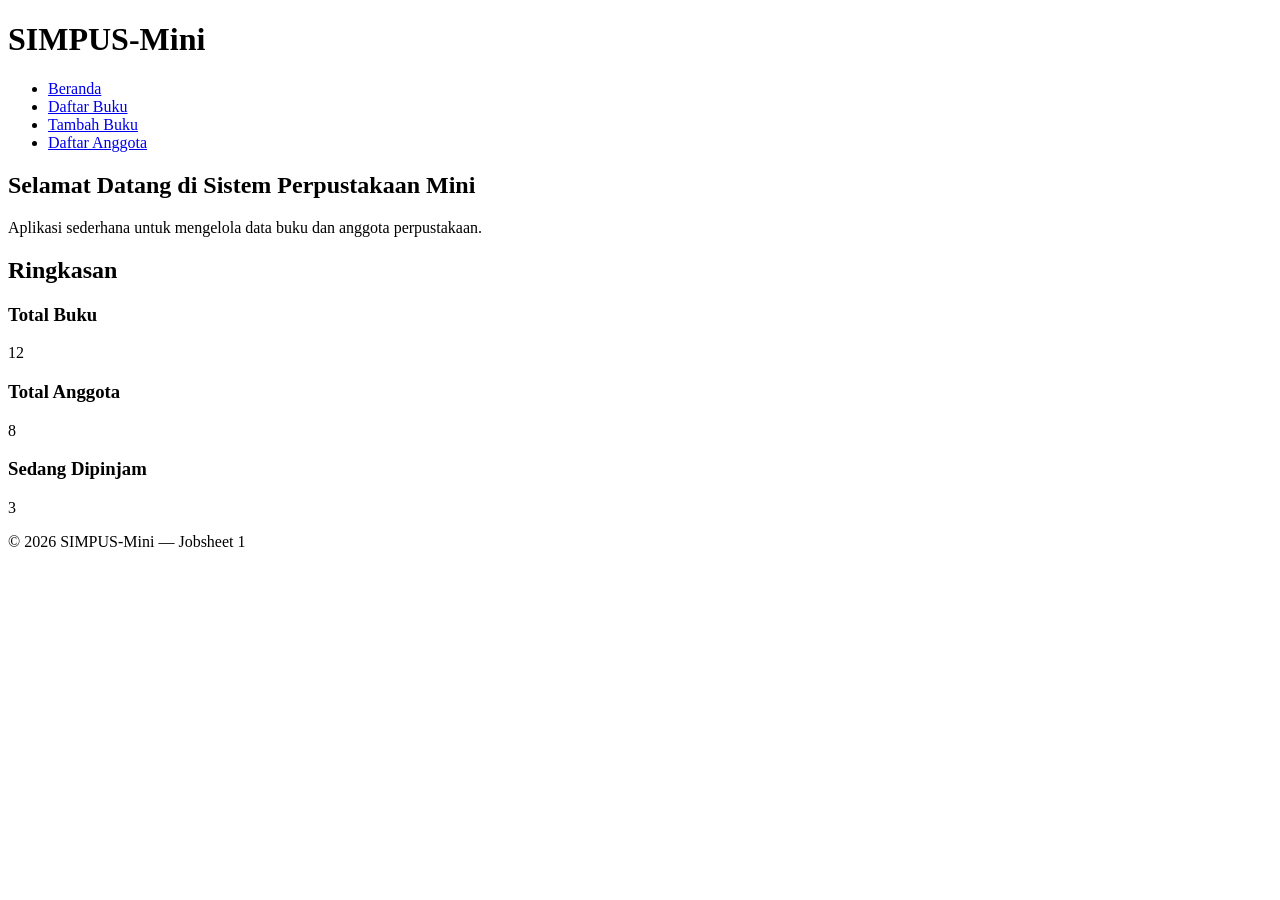
<file: kode-praktikum/jobsheet-01/index.html>
<!DOCTYPE html>
<html lang="id">
<head>
    <meta charset="UTF-8">
    <title>SIMPUS-Mini | Beranda</title>
</head>
<body>
    <header>
        <h1>SIMPUS-Mini</h1>
        <nav>
            <ul>
                <li><a href="index.html">Beranda</a></li>
                <li><a href="buku/list.html">Daftar Buku</a></li>
                <li><a href="buku/tambah.html">Tambah Buku</a></li>
                <li><a href="anggota/list.html">Daftar Anggota</a></li>
            </ul>
        </nav>
    </header>

    <main>
        <section>
            <h2>Selamat Datang di Sistem Perpustakaan Mini</h2>
            <p>Aplikasi sederhana untuk mengelola data buku dan anggota perpustakaan.</p>
        </section>

        <section>
            <h2>Ringkasan</h2>
            <article>
                <h3>Total Buku</h3>
                <p>12</p>
            </article>
            <article>
                <h3>Total Anggota</h3>
                <p>8</p>
            </article>
            <article>
                <h3>Sedang Dipinjam</h3>
                <p>3</p>
            </article>
        </section>
    </main>

    <footer>
        <p>&copy; 2026 SIMPUS-Mini &mdash; Jobsheet 1</p>
    </footer>
</body>
</html>
</file>
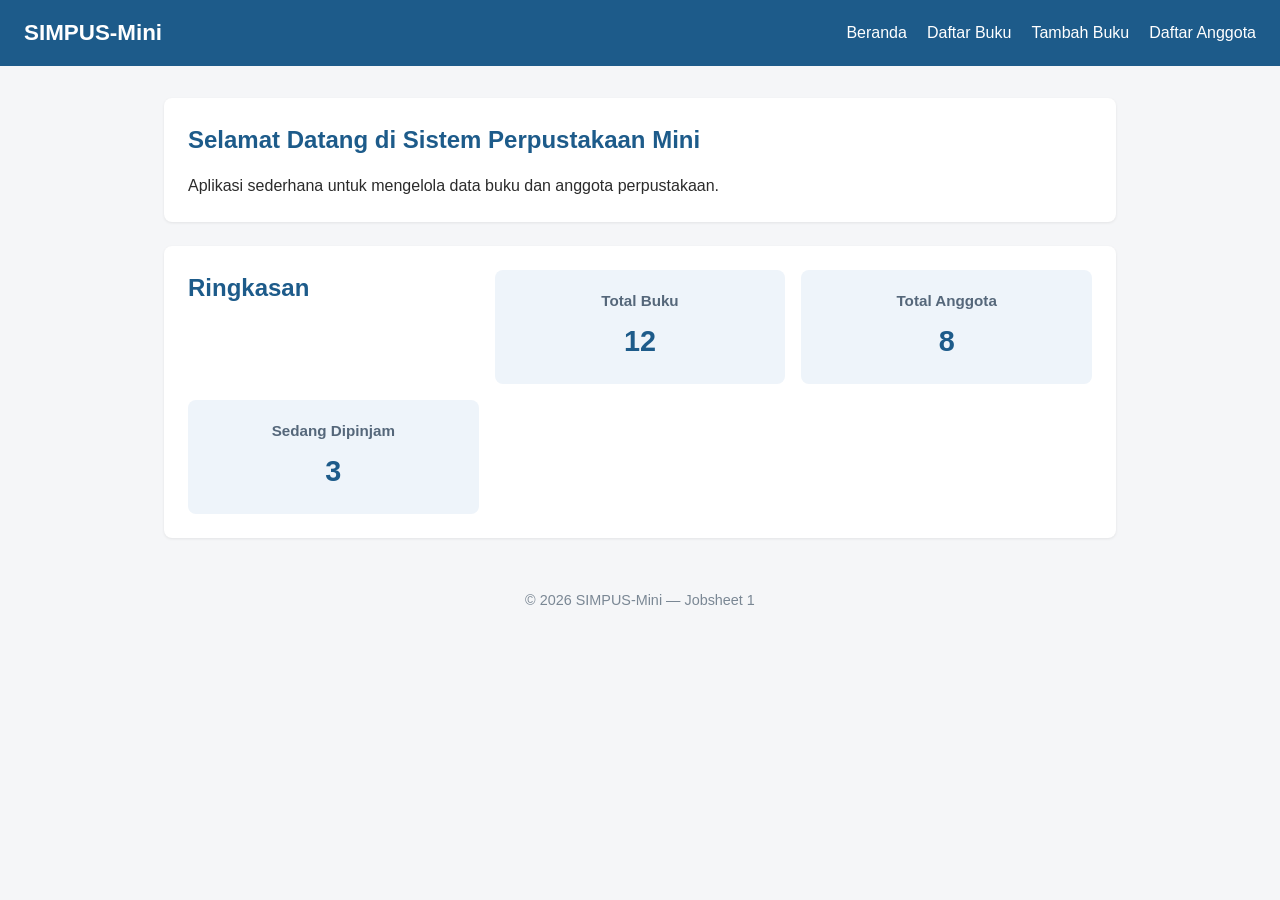
<file: kode-praktikum/jobsheet-02/index.html>
<!DOCTYPE html>
<html lang="id">
<head>
    <meta charset="UTF-8">
    <title>SIMPUS-Mini | Beranda</title>
    <link rel="stylesheet" href="assets/css/style.css">
</head>
<body>
    <header>
        <h1>SIMPUS-Mini</h1>
        <nav>
            <ul>
                <li><a href="index.html">Beranda</a></li>
                <li><a href="buku/list.html">Daftar Buku</a></li>
                <li><a href="buku/tambah.html">Tambah Buku</a></li>
                <li><a href="anggota/list.html">Daftar Anggota</a></li>
            </ul>
        </nav>
    </header>

    <main>
        <section>
            <h2>Selamat Datang di Sistem Perpustakaan Mini</h2>
            <p>Aplikasi sederhana untuk mengelola data buku dan anggota perpustakaan.</p>
        </section>

        <section>
            <h2>Ringkasan</h2>
            <article>
                <h3>Total Buku</h3>
                <p>12</p>
            </article>
            <article>
                <h3>Total Anggota</h3>
                <p>8</p>
            </article>
            <article>
                <h3>Sedang Dipinjam</h3>
                <p>3</p>
            </article>
        </section>
    </main>

    <footer>
        <p>&copy; 2026 SIMPUS-Mini &mdash; Jobsheet 1</p>
    </footer>
</body>
</html>
</file>
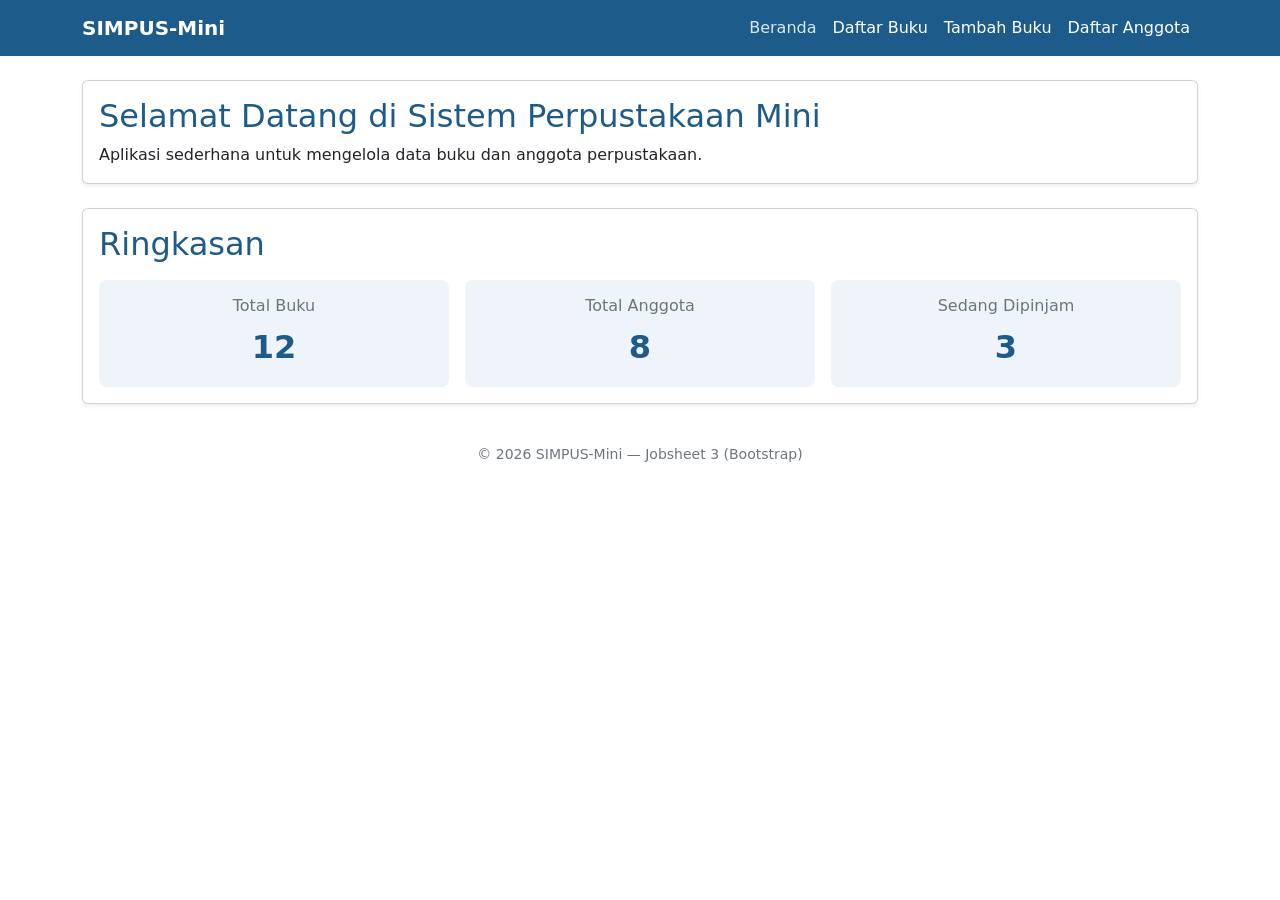
<file: kode-praktikum/jobsheet-03-bootstrap/index.html>
<!DOCTYPE html>
<html lang="id">
<head>
    <meta charset="UTF-8">
    <meta name="viewport" content="width=device-width, initial-scale=1">
    <title>SIMPUS-Mini | Beranda</title>
    <link href="https://cdn.jsdelivr.net/npm/bootstrap@5.3.3/dist/css/bootstrap.min.css" rel="stylesheet">
    <link rel="stylesheet" href="assets/css/style.css">
</head>
<body>
    <header class="navbar navbar-expand-lg navbar-dark" style="background-color:#1d5b8a;">
        <div class="container">
            <a class="navbar-brand fw-semibold" href="index.html">SIMPUS-Mini</a>
            <button class="navbar-toggler" type="button" data-bs-toggle="collapse" data-bs-target="#navMenu" aria-controls="navMenu" aria-expanded="false" aria-label="Toggle navigation">
                <span class="navbar-toggler-icon"></span>
            </button>
            <nav class="collapse navbar-collapse" id="navMenu">
                <ul class="navbar-nav ms-auto">
                    <li class="nav-item"><a class="nav-link active" href="index.html">Beranda</a></li>
                    <li class="nav-item"><a class="nav-link" href="buku/list.html">Daftar Buku</a></li>
                    <li class="nav-item"><a class="nav-link" href="buku/tambah.html">Tambah Buku</a></li>
                    <li class="nav-item"><a class="nav-link" href="anggota/list.html">Daftar Anggota</a></li>
                </ul>
            </nav>
        </div>
    </header>

    <main class="container my-4">
        <section class="card shadow-sm mb-4">
            <div class="card-body">
                <h2 class="card-title" style="color:#1d5b8a;">Selamat Datang di Sistem Perpustakaan Mini</h2>
                <p class="card-text mb-0">Aplikasi sederhana untuk mengelola data buku dan anggota perpustakaan.</p>
            </div>
        </section>

        <section class="card shadow-sm mb-4">
            <div class="card-body">
                <h2 class="card-title mb-3" style="color:#1d5b8a;">Ringkasan</h2>
                <div class="row g-3 text-center">
                    <div class="col-12 col-md-4">
                        <div class="p-3 rounded-3" style="background-color:#eef4fa;">
                            <h3 class="h6 text-secondary">Total Buku</h3>
                            <p class="fs-2 fw-bold mb-0" style="color:#1d5b8a;">12</p>
                        </div>
                    </div>
                    <div class="col-12 col-md-4">
                        <div class="p-3 rounded-3" style="background-color:#eef4fa;">
                            <h3 class="h6 text-secondary">Total Anggota</h3>
                            <p class="fs-2 fw-bold mb-0" style="color:#1d5b8a;">8</p>
                        </div>
                    </div>
                    <div class="col-12 col-md-4">
                        <div class="p-3 rounded-3" style="background-color:#eef4fa;">
                            <h3 class="h6 text-secondary">Sedang Dipinjam</h3>
                            <p class="fs-2 fw-bold mb-0" style="color:#1d5b8a;">3</p>
                        </div>
                    </div>
                </div>
            </div>
        </section>
    </main>

    <footer class="text-center text-secondary py-3 small">
        <p class="mb-0">&copy; 2026 SIMPUS-Mini &mdash; Jobsheet 3 (Bootstrap)</p>
    </footer>

    <script src="https://cdn.jsdelivr.net/npm/bootstrap@5.3.3/dist/js/bootstrap.bundle.min.js"></script>
</body>
</html>
</file>
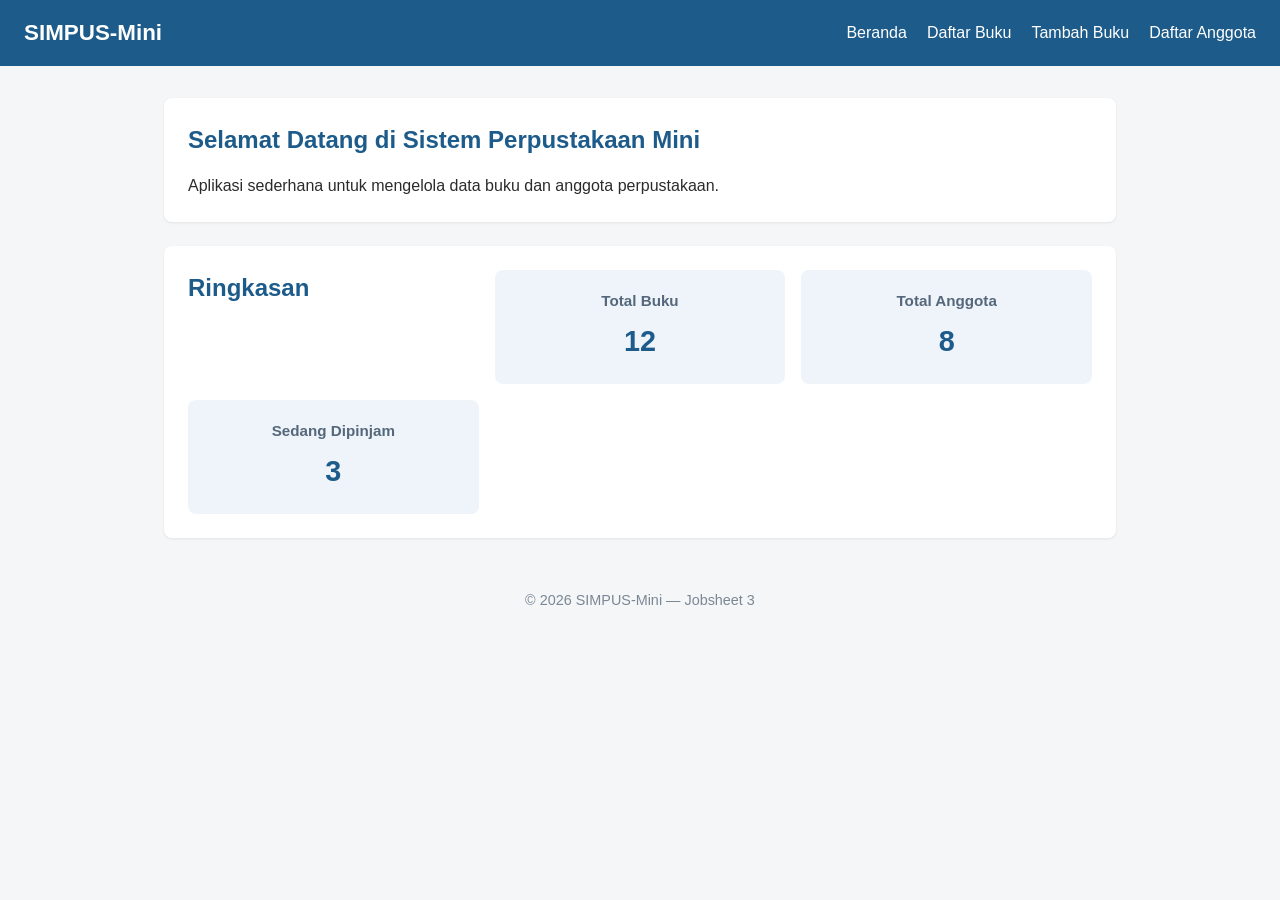
<file: kode-praktikum/jobsheet-03/index.html>
<!DOCTYPE html>
<html lang="id">
<head>
    <meta charset="UTF-8">
    <meta name="viewport" content="width=device-width, initial-scale=1">
    <title>SIMPUS-Mini | Beranda</title>
    <link rel="stylesheet" href="assets/css/style.css">
</head>
<body>
    <header>
        <h1>SIMPUS-Mini</h1>
        <input type="checkbox" id="nav-toggle" class="nav-toggle">
        <label for="nav-toggle" class="nav-toggle-label">&#9776;</label>
        <nav>
            <ul>
                <li><a href="index.html">Beranda</a></li>
                <li><a href="buku/list.html">Daftar Buku</a></li>
                <li><a href="buku/tambah.html">Tambah Buku</a></li>
                <li><a href="anggota/list.html">Daftar Anggota</a></li>
            </ul>
        </nav>
    </header>

    <main>
        <section>
            <h2>Selamat Datang di Sistem Perpustakaan Mini</h2>
            <p>Aplikasi sederhana untuk mengelola data buku dan anggota perpustakaan.</p>
        </section>

        <section>
            <h2>Ringkasan</h2>
            <article>
                <h3>Total Buku</h3>
                <p>12</p>
            </article>
            <article>
                <h3>Total Anggota</h3>
                <p>8</p>
            </article>
            <article>
                <h3>Sedang Dipinjam</h3>
                <p>3</p>
            </article>
        </section>
    </main>

    <footer>
        <p>&copy; 2026 SIMPUS-Mini &mdash; Jobsheet 3</p>
    </footer>
</body>
</html>
</file>
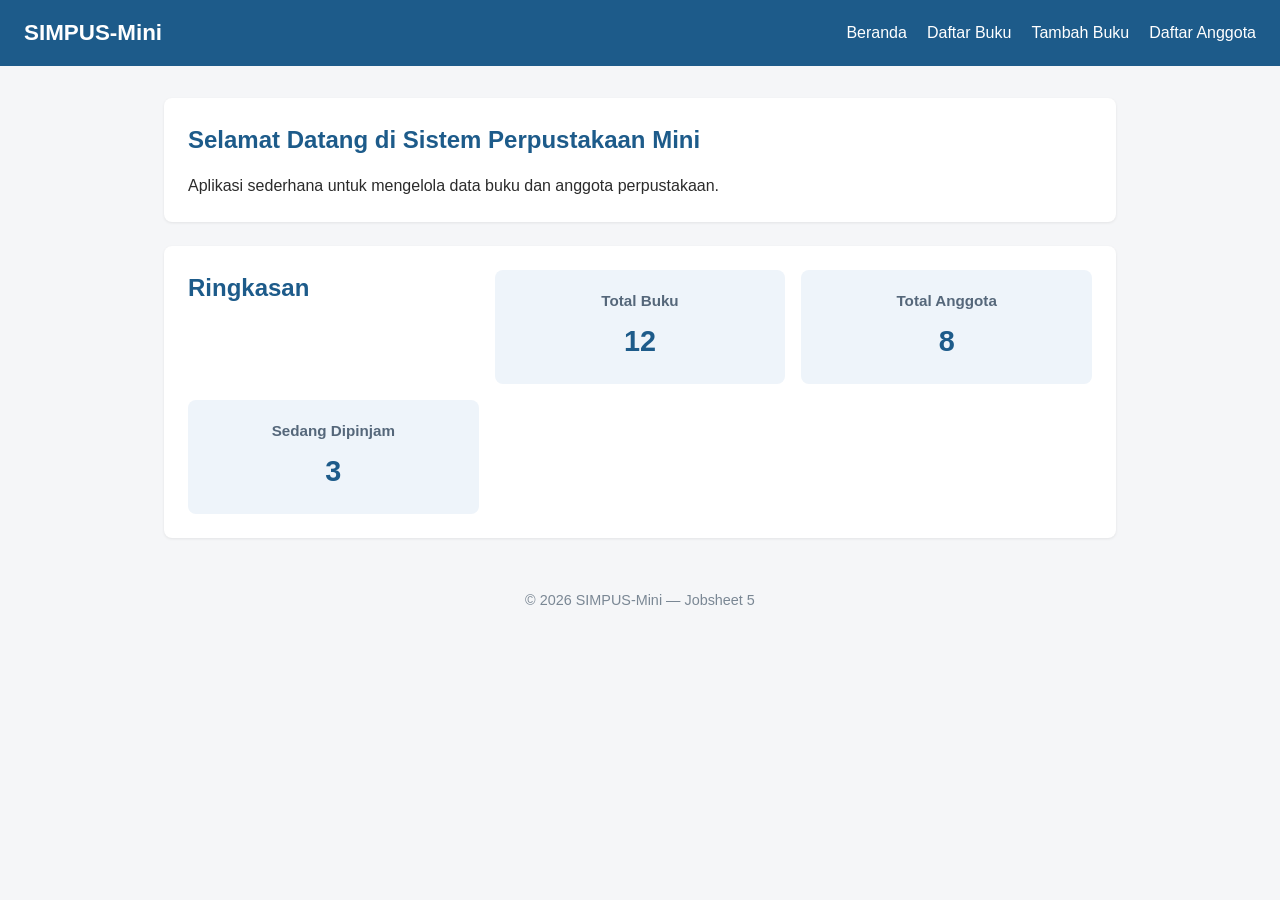
<file: kode-praktikum/jobsheet-05/index.html>
<!DOCTYPE html>
<html lang="id">
<head>
    <meta charset="UTF-8">
    <meta name="viewport" content="width=device-width, initial-scale=1">
    <title>SIMPUS-Mini | Beranda</title>
    <link rel="stylesheet" href="assets/css/style.css">
</head>
<body>
    <header>
        <h1>SIMPUS-Mini</h1>
        <button type="button" id="nav-toggle-btn" class="nav-toggle-label" aria-label="Menu">&#9776;</button>
        <nav>
            <ul>
                <li><a href="index.html">Beranda</a></li>
                <li><a href="buku/list.html">Daftar Buku</a></li>
                <li><a href="buku/tambah.html">Tambah Buku</a></li>
                <li><a href="anggota/list.html">Daftar Anggota</a></li>
            </ul>
        </nav>
    </header>

    <main>
        <section>
            <h2>Selamat Datang di Sistem Perpustakaan Mini</h2>
            <p>Aplikasi sederhana untuk mengelola data buku dan anggota perpustakaan.</p>
        </section>

        <section>
            <h2>Ringkasan</h2>
            <article>
                <h3>Total Buku</h3>
                <p>12</p>
            </article>
            <article>
                <h3>Total Anggota</h3>
                <p>8</p>
            </article>
            <article>
                <h3>Sedang Dipinjam</h3>
                <p>3</p>
            </article>
        </section>
    </main>

    <footer>
        <p>&copy; 2026 SIMPUS-Mini &mdash; Jobsheet 5</p>
    </footer>
    <script src="assets/js/app.js"></script>
</body>
</html>
</file>
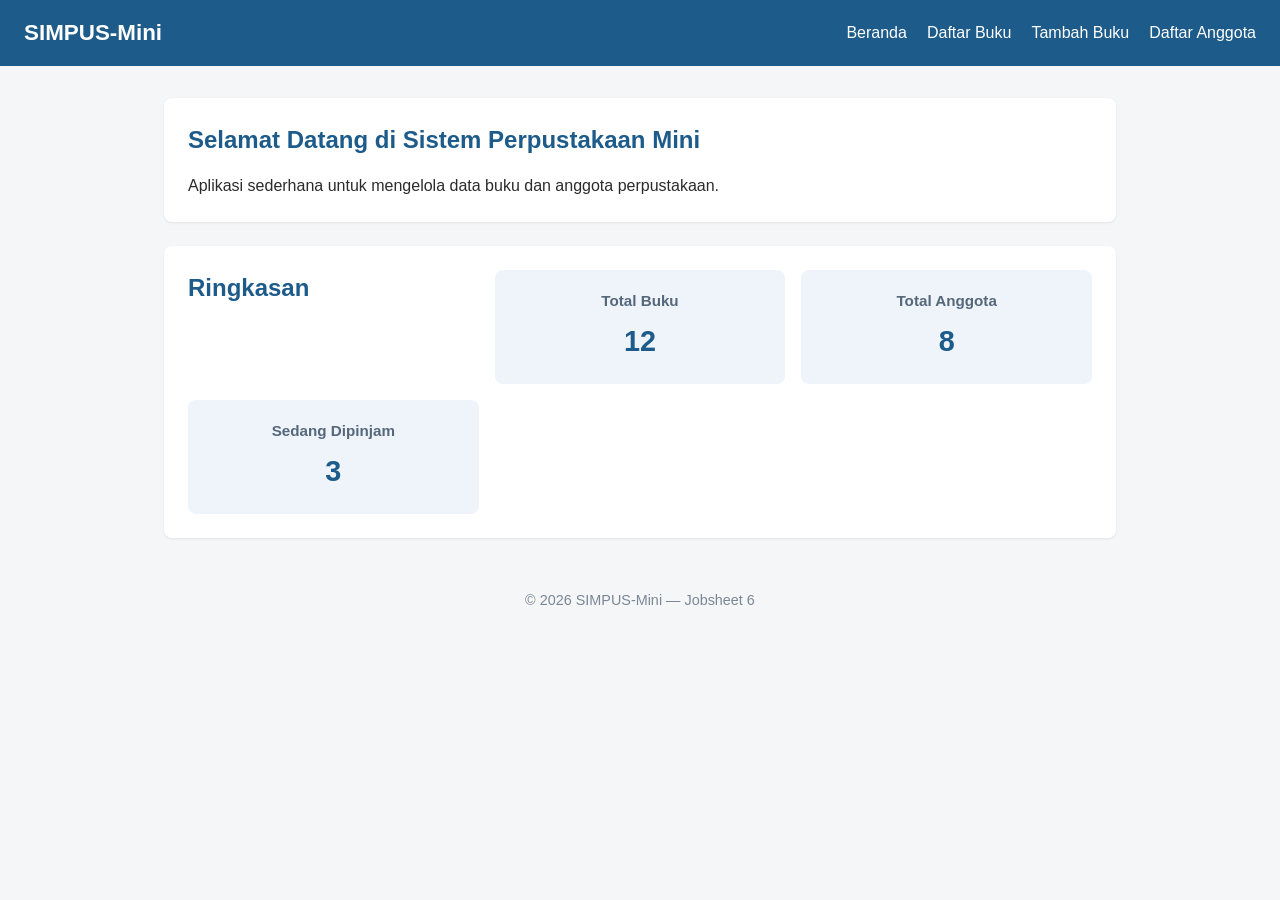
<file: kode-praktikum/jobsheet-06/index.html>
<!DOCTYPE html>
<html lang="id">
<head>
    <meta charset="UTF-8">
    <meta name="viewport" content="width=device-width, initial-scale=1">
    <title>SIMPUS-Mini | Beranda</title>
    <link rel="stylesheet" href="assets/css/style.css">
</head>
<body>
    <header>
        <h1>SIMPUS-Mini</h1>
        <button type="button" id="nav-toggle-btn" class="nav-toggle-label" aria-label="Menu">&#9776;</button>
        <nav>
            <ul>
                <li><a href="index.html">Beranda</a></li>
                <li><a href="buku/list.html">Daftar Buku</a></li>
                <li><a href="buku/tambah.html">Tambah Buku</a></li>
                <li><a href="anggota/list.html">Daftar Anggota</a></li>
            </ul>
        </nav>
    </header>

    <main>
        <section>
            <h2>Selamat Datang di Sistem Perpustakaan Mini</h2>
            <p>Aplikasi sederhana untuk mengelola data buku dan anggota perpustakaan.</p>
        </section>

        <section>
            <h2>Ringkasan</h2>
            <article>
                <h3>Total Buku</h3>
                <p>12</p>
            </article>
            <article>
                <h3>Total Anggota</h3>
                <p>8</p>
            </article>
            <article>
                <h3>Sedang Dipinjam</h3>
                <p>3</p>
            </article>
        </section>
    </main>

    <footer>
        <p>&copy; 2026 SIMPUS-Mini &mdash; Jobsheet 6</p>
    </footer>
    <script src="assets/js/app.js"></script>
</body>
</html>
</file>
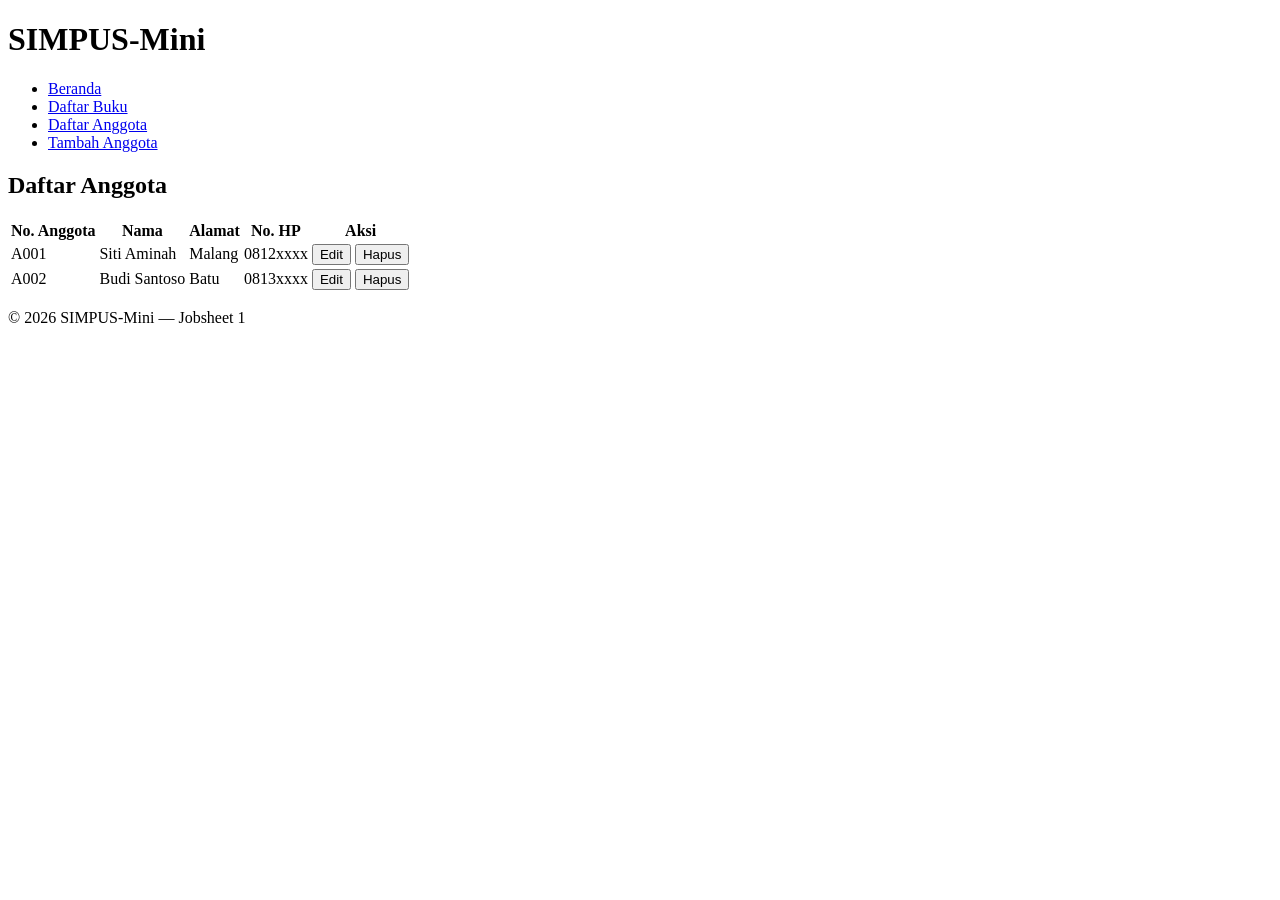
<file: kode-praktikum/jobsheet-01/anggota/list.html>
<!DOCTYPE html>
<html lang="id">
<head>
    <meta charset="UTF-8">
    <title>SIMPUS-Mini | Daftar Anggota</title>
</head>
<body>
    <header>
        <h1>SIMPUS-Mini</h1>
        <nav>
            <ul>
                <li><a href="../index.html">Beranda</a></li>
                <li><a href="../buku/list.html">Daftar Buku</a></li>
                <li><a href="list.html">Daftar Anggota</a></li>
                <li><a href="tambah.html">Tambah Anggota</a></li>
            </ul>
        </nav>
    </header>

    <main>
        <section>
            <h2>Daftar Anggota</h2>
            <table>
                <thead>
                    <tr>
                        <th>No. Anggota</th>
                        <th>Nama</th>
                        <th>Alamat</th>
                        <th>No. HP</th>
                        <th>Aksi</th>
                    </tr>
                </thead>
                <tbody>
                    <tr>
                        <td>A001</td>
                        <td>Siti Aminah</td>
                        <td>Malang</td>
                        <td>0812xxxx</td>
                        <td>
                            <button type="button">Edit</button>
                            <button type="button">Hapus</button>
                        </td>
                    </tr>
                    <tr>
                        <td>A002</td>
                        <td>Budi Santoso</td>
                        <td>Batu</td>
                        <td>0813xxxx</td>
                        <td>
                            <button type="button">Edit</button>
                            <button type="button">Hapus</button>
                        </td>
                    </tr>
                </tbody>
            </table>
        </section>
    </main>

    <footer>
        <p>&copy; 2026 SIMPUS-Mini &mdash; Jobsheet 1</p>
    </footer>
</body>
</html>
</file>
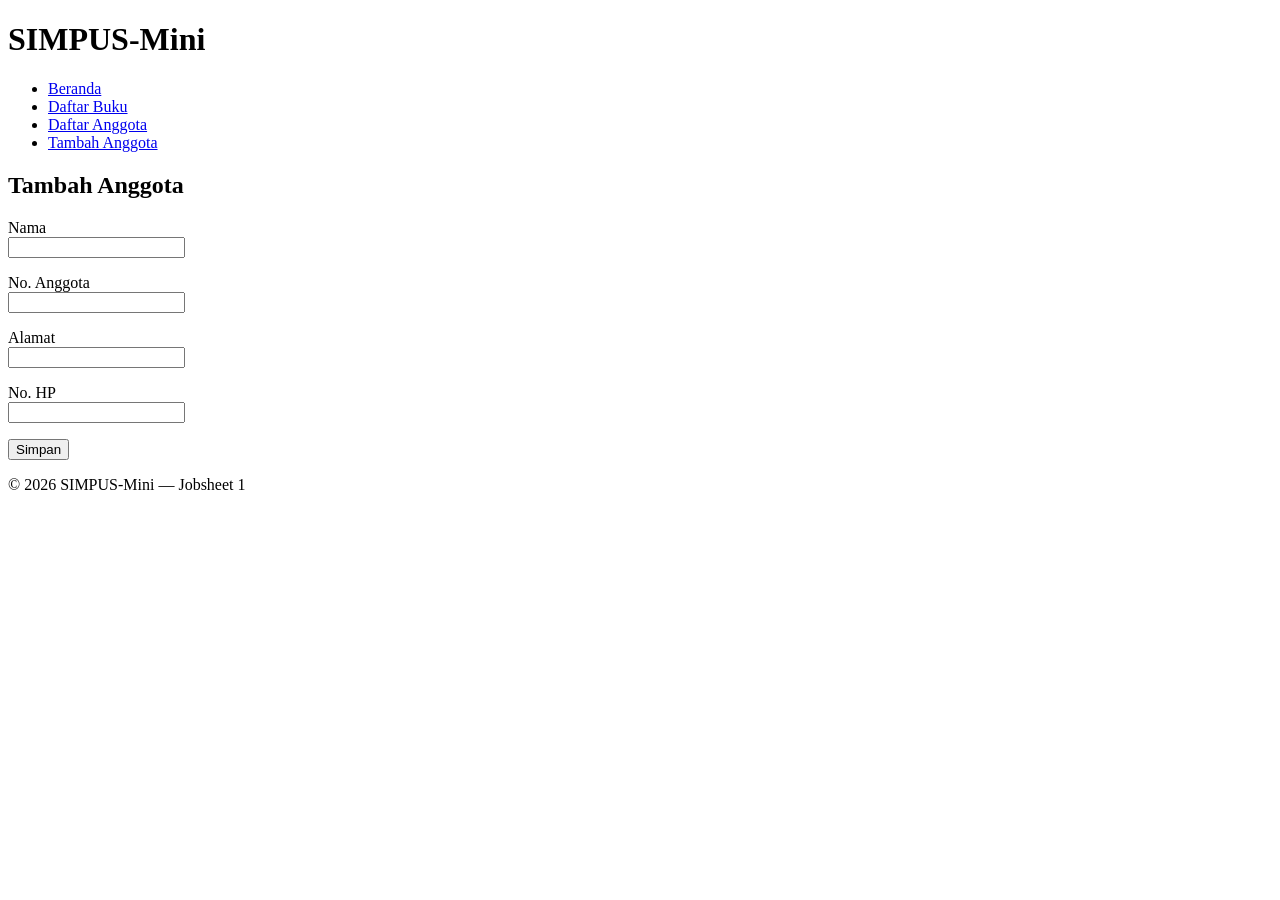
<file: kode-praktikum/jobsheet-01/anggota/tambah.html>
<!DOCTYPE html>
<html lang="id">
<head>
    <meta charset="UTF-8">
    <title>SIMPUS-Mini | Tambah Anggota</title>
</head>
<body>
    <header>
        <h1>SIMPUS-Mini</h1>
        <nav>
            <ul>
                <li><a href="../index.html">Beranda</a></li>
                <li><a href="../buku/list.html">Daftar Buku</a></li>
                <li><a href="list.html">Daftar Anggota</a></li>
                <li><a href="tambah.html">Tambah Anggota</a></li>
            </ul>
        </nav>
    </header>

    <main>
        <section>
            <h2>Tambah Anggota</h2>
            <form>
                <p>
                    <label for="nama">Nama</label><br>
                    <input type="text" id="nama" name="nama" required>
                </p>
                <p>
                    <label for="no_anggota">No. Anggota</label><br>
                    <input type="text" id="no_anggota" name="no_anggota" required>
                </p>
                <p>
                    <label for="alamat">Alamat</label><br>
                    <input type="text" id="alamat" name="alamat">
                </p>
                <p>
                    <label for="no_hp">No. HP</label><br>
                    <input type="text" id="no_hp" name="no_hp">
                </p>
                <p>
                    <button type="submit">Simpan</button>
                </p>
            </form>
        </section>
    </main>

    <footer>
        <p>&copy; 2026 SIMPUS-Mini &mdash; Jobsheet 1</p>
    </footer>
</body>
</html>
</file>
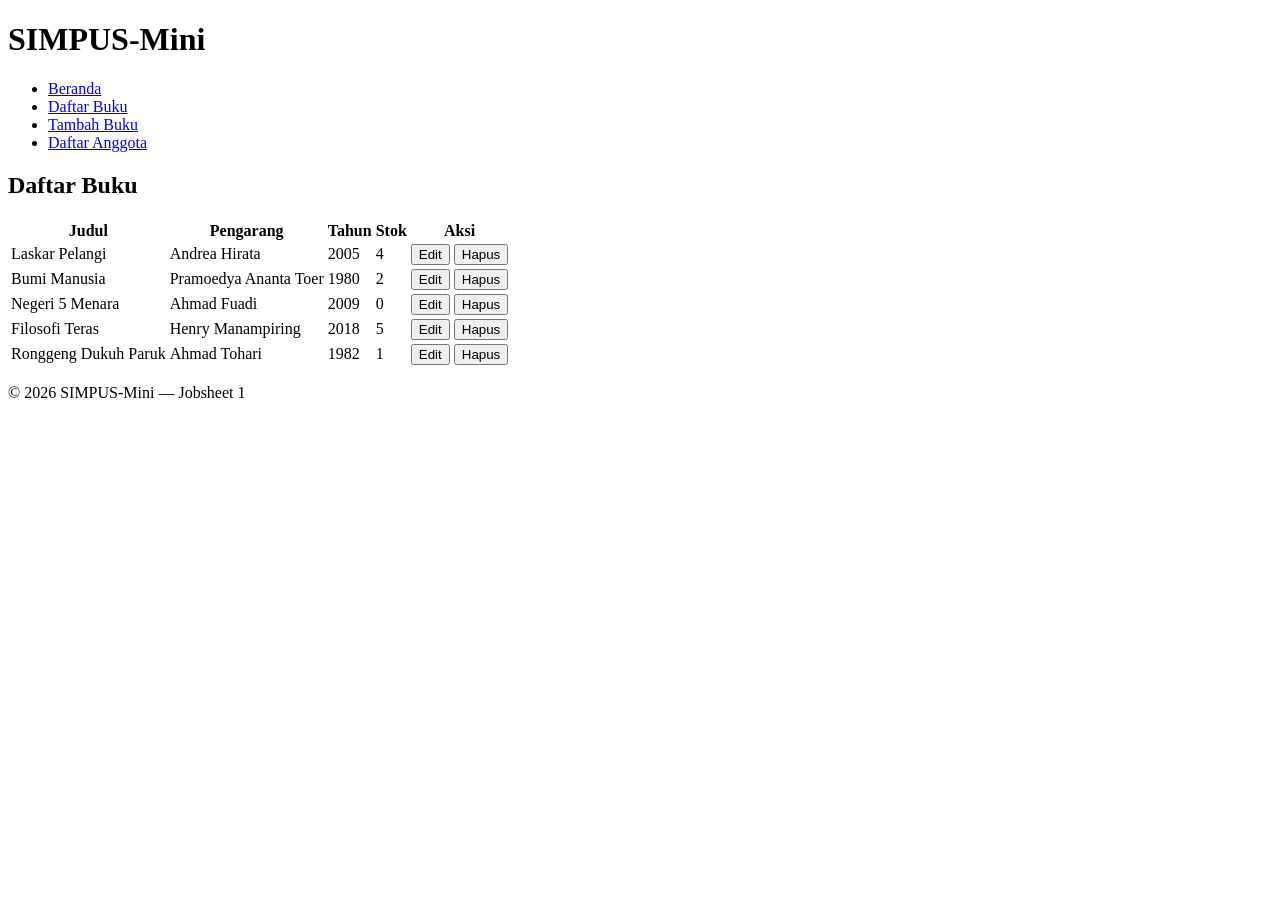
<file: kode-praktikum/jobsheet-01/buku/list.html>
<!DOCTYPE html>
<html lang="id">
<head>
    <meta charset="UTF-8">
    <title>SIMPUS-Mini | Daftar Buku</title>
</head>
<body>
    <header>
        <h1>SIMPUS-Mini</h1>
        <nav>
            <ul>
                <li><a href="../index.html">Beranda</a></li>
                <li><a href="list.html">Daftar Buku</a></li>
                <li><a href="tambah.html">Tambah Buku</a></li>
                <li><a href="../anggota/list.html">Daftar Anggota</a></li>
            </ul>
        </nav>
    </header>

    <main>
        <section>
            <h2>Daftar Buku</h2>
            <table>
                <thead>
                    <tr>
                        <th>Judul</th>
                        <th>Pengarang</th>
                        <th>Tahun</th>
                        <th>Stok</th>
                        <th>Aksi</th>
                    </tr>
                </thead>
                <tbody>
                    <tr>
                        <td>Laskar Pelangi</td>
                        <td>Andrea Hirata</td>
                        <td>2005</td>
                        <td>4</td>
                        <td>
                            <button type="button">Edit</button>
                            <button type="button">Hapus</button>
                        </td>
                    </tr>
                    <tr>
                        <td>Bumi Manusia</td>
                        <td>Pramoedya Ananta Toer</td>
                        <td>1980</td>
                        <td>2</td>
                        <td>
                            <button type="button">Edit</button>
                            <button type="button">Hapus</button>
                        </td>
                    </tr>
                    <tr>
                        <td>Negeri 5 Menara</td>
                        <td>Ahmad Fuadi</td>
                        <td>2009</td>
                        <td>0</td>
                        <td>
                            <button type="button">Edit</button>
                            <button type="button">Hapus</button>
                        </td>
                    </tr>
                    <tr>
                        <td>Filosofi Teras</td>
                        <td>Henry Manampiring</td>
                        <td>2018</td>
                        <td>5</td>
                        <td>
                            <button type="button">Edit</button>
                            <button type="button">Hapus</button>
                        </td>
                    </tr>
                    <tr>
                        <td>Ronggeng Dukuh Paruk</td>
                        <td>Ahmad Tohari</td>
                        <td>1982</td>
                        <td>1</td>
                        <td>
                            <button type="button">Edit</button>
                            <button type="button">Hapus</button>
                        </td>
                    </tr>
                </tbody>
            </table>
        </section>
    </main>

    <footer>
        <p>&copy; 2026 SIMPUS-Mini &mdash; Jobsheet 1</p>
    </footer>
</body>
</html>
</file>
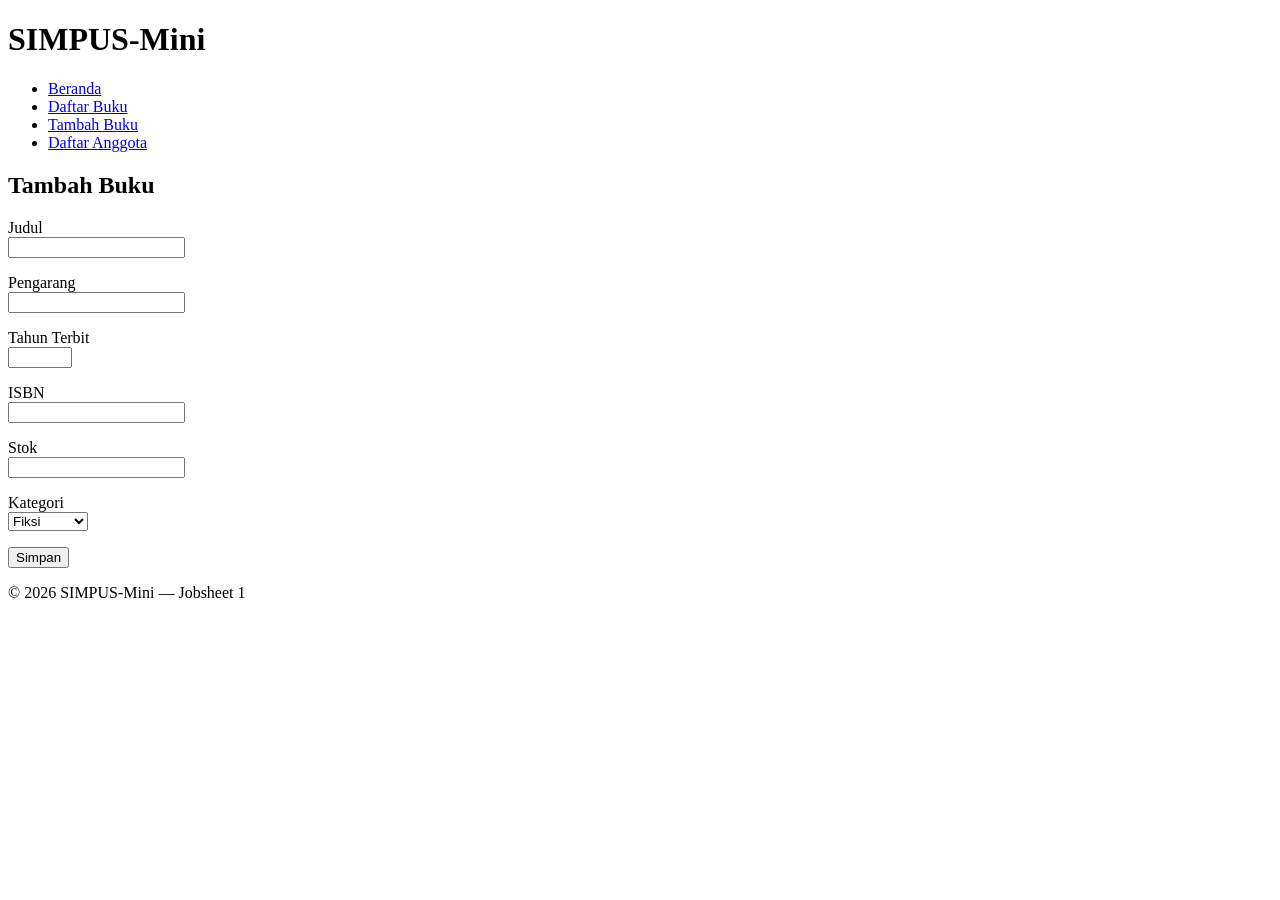
<file: kode-praktikum/jobsheet-01/buku/tambah.html>
<!DOCTYPE html>
<html lang="id">
<head>
    <meta charset="UTF-8">
    <title>SIMPUS-Mini | Tambah Buku</title>
</head>
<body>
    <header>
        <h1>SIMPUS-Mini</h1>
        <nav>
            <ul>
                <li><a href="../index.html">Beranda</a></li>
                <li><a href="list.html">Daftar Buku</a></li>
                <li><a href="tambah.html">Tambah Buku</a></li>
                <li><a href="../anggota/list.html">Daftar Anggota</a></li>
            </ul>
        </nav>
    </header>

    <main>
        <section>
            <h2>Tambah Buku</h2>
            <form>
                <p>
                    <label for="judul">Judul</label><br>
                    <input type="text" id="judul" name="judul" required>
                </p>
                <p>
                    <label for="pengarang">Pengarang</label><br>
                    <input type="text" id="pengarang" name="pengarang" required>
                </p>
                <p>
                    <label for="tahun">Tahun Terbit</label><br>
                    <input type="number" id="tahun" name="tahun" min="1900" max="2026" required>
                </p>
                <p>
                    <label for="isbn">ISBN</label><br>
                    <input type="text" id="isbn" name="isbn">
                </p>
                <p>
                    <label for="stok">Stok</label><br>
                    <input type="number" id="stok" name="stok" min="0" required>
                </p>
                <p>
                    <label for="kategori">Kategori</label><br>
                    <select id="kategori" name="kategori">
                        <option value="fiksi">Fiksi</option>
                        <option value="non-fiksi">Non-Fiksi</option>
                        <option value="referensi">Referensi</option>
                    </select>
                </p>
                <p>
                    <button type="submit">Simpan</button>
                </p>
            </form>
        </section>
    </main>

    <footer>
        <p>&copy; 2026 SIMPUS-Mini &mdash; Jobsheet 1</p>
    </footer>
</body>
</html>
</file>
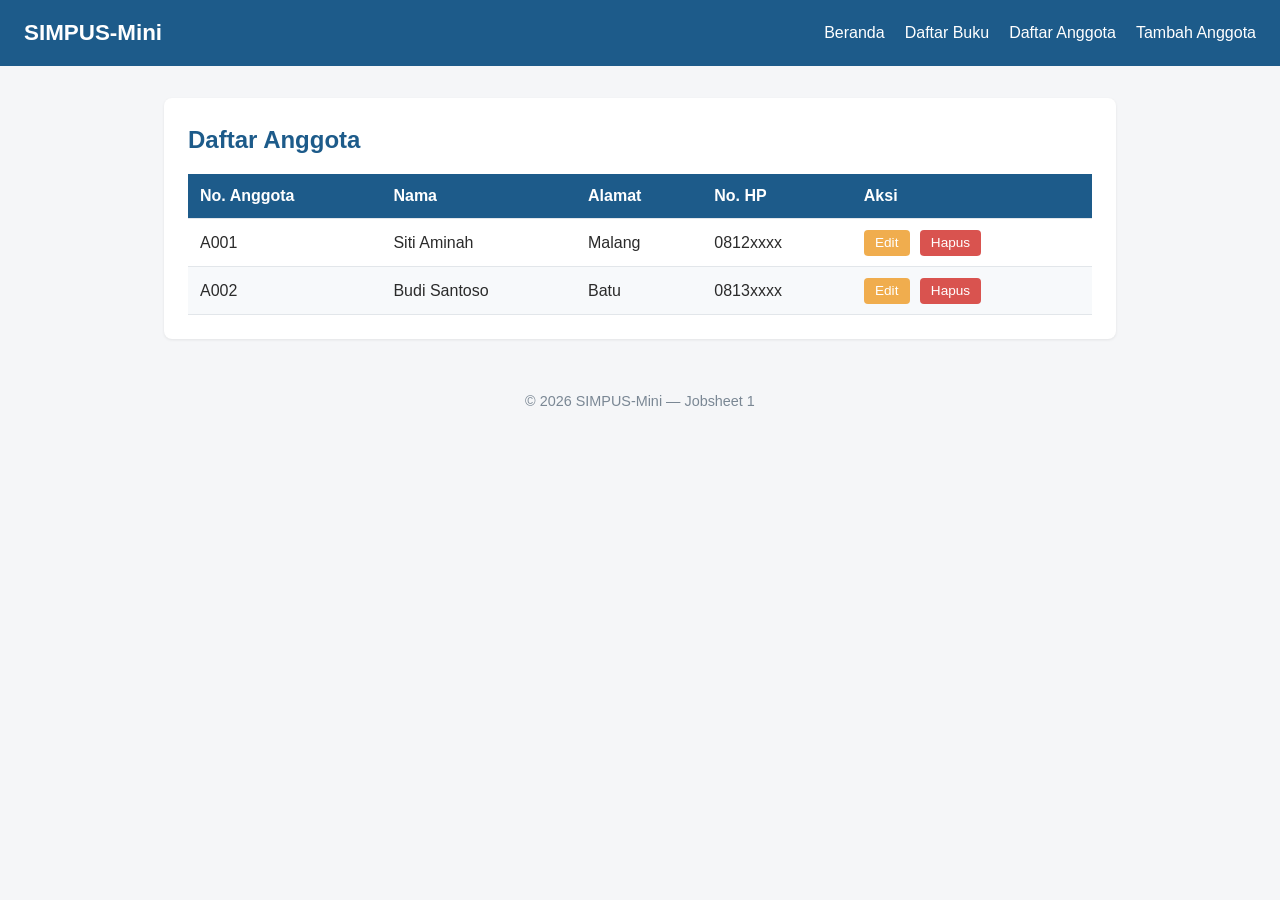
<file: kode-praktikum/jobsheet-02/anggota/list.html>
<!DOCTYPE html>
<html lang="id">
<head>
    <meta charset="UTF-8">
    <title>SIMPUS-Mini | Daftar Anggota</title>
    <link rel="stylesheet" href="../assets/css/style.css">
</head>
<body>
    <header>
        <h1>SIMPUS-Mini</h1>
        <nav>
            <ul>
                <li><a href="../index.html">Beranda</a></li>
                <li><a href="../buku/list.html">Daftar Buku</a></li>
                <li><a href="list.html">Daftar Anggota</a></li>
                <li><a href="tambah.html">Tambah Anggota</a></li>
            </ul>
        </nav>
    </header>

    <main>
        <section>
            <h2>Daftar Anggota</h2>
            <table>
                <thead>
                    <tr>
                        <th>No. Anggota</th>
                        <th>Nama</th>
                        <th>Alamat</th>
                        <th>No. HP</th>
                        <th>Aksi</th>
                    </tr>
                </thead>
                <tbody>
                    <tr>
                        <td>A001</td>
                        <td>Siti Aminah</td>
                        <td>Malang</td>
                        <td>0812xxxx</td>
                        <td>
                            <button type="button">Edit</button>
                            <button type="button">Hapus</button>
                        </td>
                    </tr>
                    <tr>
                        <td>A002</td>
                        <td>Budi Santoso</td>
                        <td>Batu</td>
                        <td>0813xxxx</td>
                        <td>
                            <button type="button">Edit</button>
                            <button type="button">Hapus</button>
                        </td>
                    </tr>
                </tbody>
            </table>
        </section>
    </main>

    <footer>
        <p>&copy; 2026 SIMPUS-Mini &mdash; Jobsheet 1</p>
    </footer>
</body>
</html>
</file>
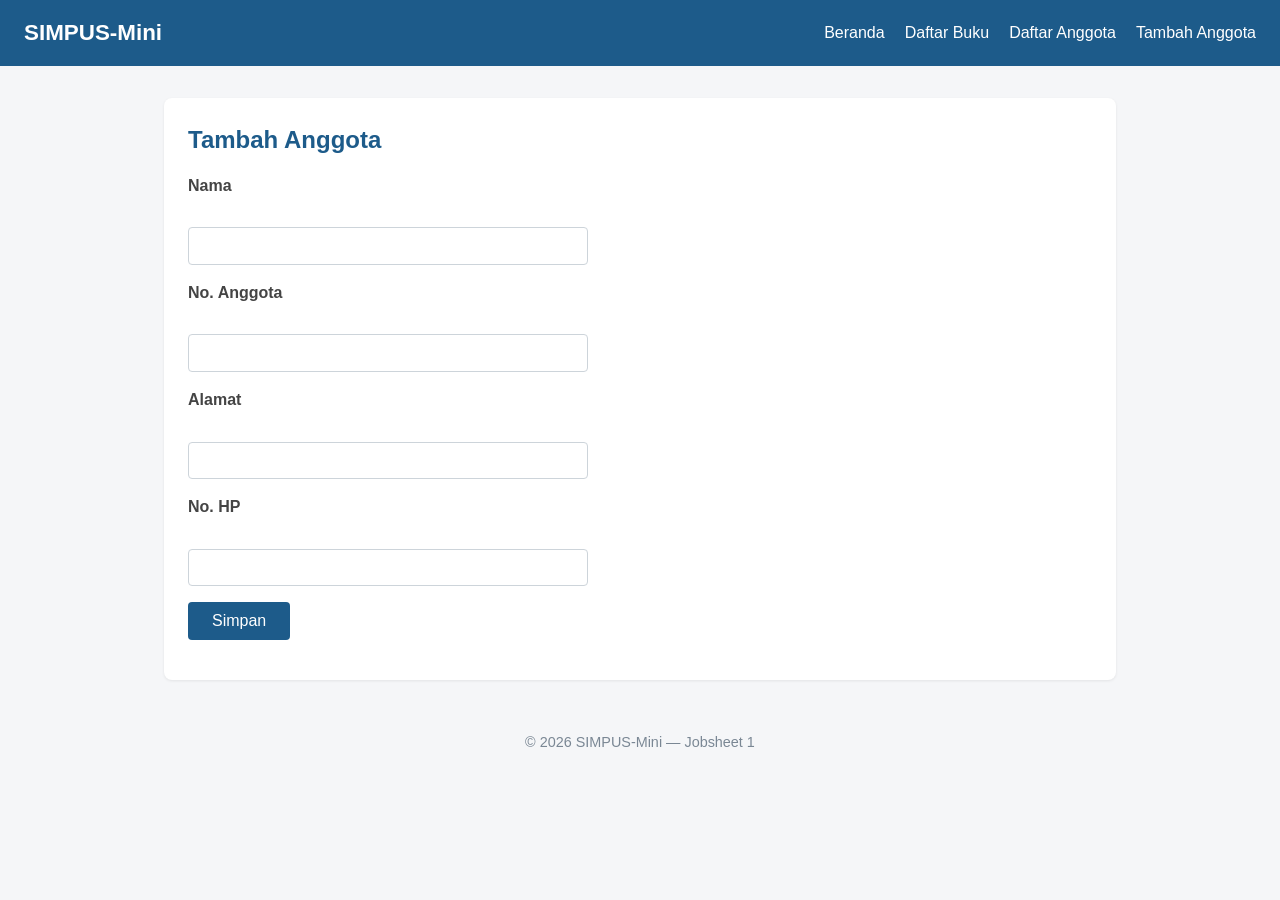
<file: kode-praktikum/jobsheet-02/anggota/tambah.html>
<!DOCTYPE html>
<html lang="id">
<head>
    <meta charset="UTF-8">
    <title>SIMPUS-Mini | Tambah Anggota</title>
    <link rel="stylesheet" href="../assets/css/style.css">
</head>
<body>
    <header>
        <h1>SIMPUS-Mini</h1>
        <nav>
            <ul>
                <li><a href="../index.html">Beranda</a></li>
                <li><a href="../buku/list.html">Daftar Buku</a></li>
                <li><a href="list.html">Daftar Anggota</a></li>
                <li><a href="tambah.html">Tambah Anggota</a></li>
            </ul>
        </nav>
    </header>

    <main>
        <section>
            <h2>Tambah Anggota</h2>
            <form>
                <p>
                    <label for="nama">Nama</label><br>
                    <input type="text" id="nama" name="nama" required>
                </p>
                <p>
                    <label for="no_anggota">No. Anggota</label><br>
                    <input type="text" id="no_anggota" name="no_anggota" required>
                </p>
                <p>
                    <label for="alamat">Alamat</label><br>
                    <input type="text" id="alamat" name="alamat">
                </p>
                <p>
                    <label for="no_hp">No. HP</label><br>
                    <input type="text" id="no_hp" name="no_hp">
                </p>
                <p>
                    <button type="submit">Simpan</button>
                </p>
            </form>
        </section>
    </main>

    <footer>
        <p>&copy; 2026 SIMPUS-Mini &mdash; Jobsheet 1</p>
    </footer>
</body>
</html>
</file>
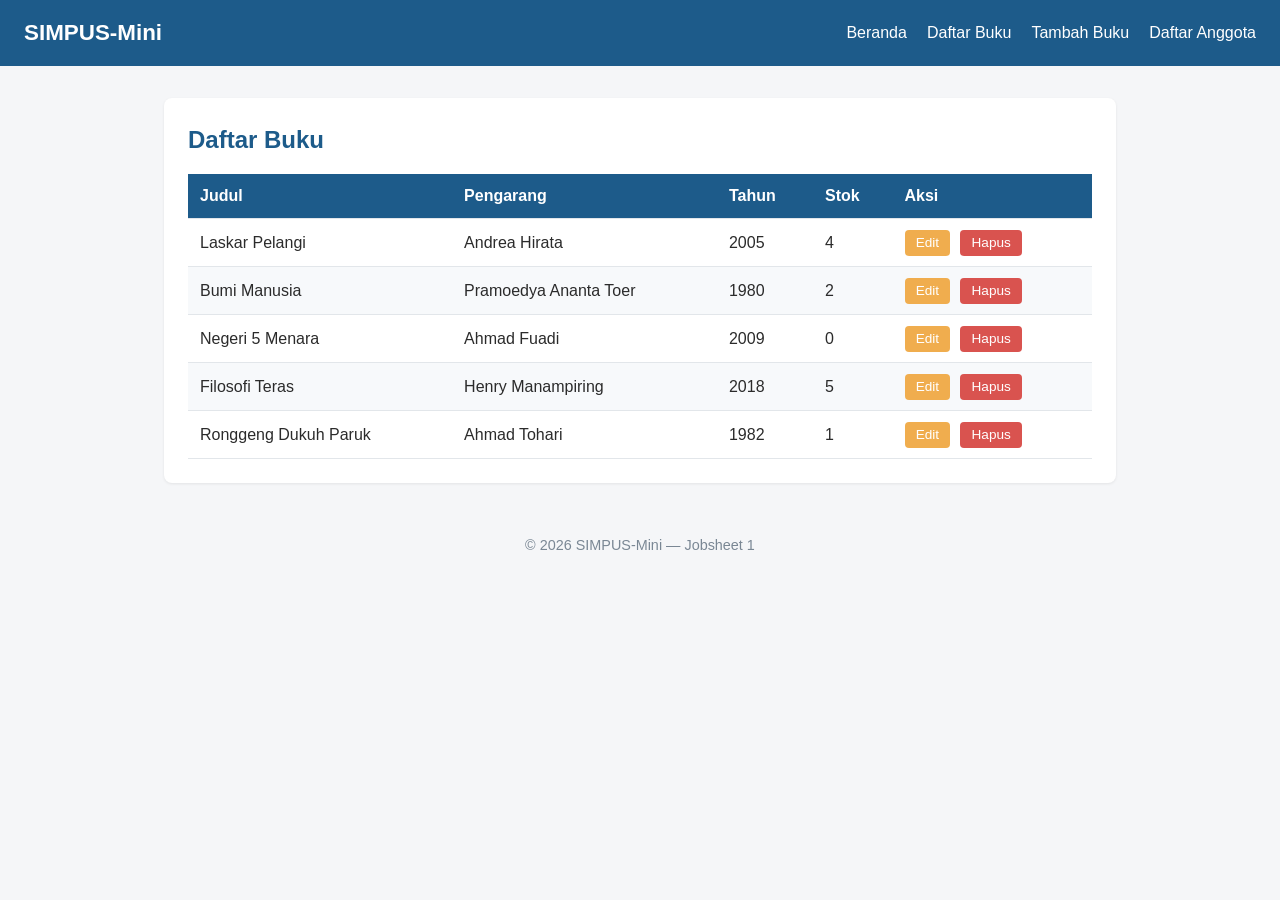
<file: kode-praktikum/jobsheet-02/buku/list.html>
<!DOCTYPE html>
<html lang="id">
<head>
    <meta charset="UTF-8">
    <title>SIMPUS-Mini | Daftar Buku</title>
    <link rel="stylesheet" href="../assets/css/style.css">
</head>
<body>
    <header>
        <h1>SIMPUS-Mini</h1>
        <nav>
            <ul>
                <li><a href="../index.html">Beranda</a></li>
                <li><a href="list.html">Daftar Buku</a></li>
                <li><a href="tambah.html">Tambah Buku</a></li>
                <li><a href="../anggota/list.html">Daftar Anggota</a></li>
            </ul>
        </nav>
    </header>

    <main>
        <section>
            <h2>Daftar Buku</h2>
            <table>
                <thead>
                    <tr>
                        <th>Judul</th>
                        <th>Pengarang</th>
                        <th>Tahun</th>
                        <th>Stok</th>
                        <th>Aksi</th>
                    </tr>
                </thead>
                <tbody>
                    <tr>
                        <td>Laskar Pelangi</td>
                        <td>Andrea Hirata</td>
                        <td>2005</td>
                        <td>4</td>
                        <td>
                            <button type="button">Edit</button>
                            <button type="button">Hapus</button>
                        </td>
                    </tr>
                    <tr>
                        <td>Bumi Manusia</td>
                        <td>Pramoedya Ananta Toer</td>
                        <td>1980</td>
                        <td>2</td>
                        <td>
                            <button type="button">Edit</button>
                            <button type="button">Hapus</button>
                        </td>
                    </tr>
                    <tr>
                        <td>Negeri 5 Menara</td>
                        <td>Ahmad Fuadi</td>
                        <td>2009</td>
                        <td>0</td>
                        <td>
                            <button type="button">Edit</button>
                            <button type="button">Hapus</button>
                        </td>
                    </tr>
                    <tr>
                        <td>Filosofi Teras</td>
                        <td>Henry Manampiring</td>
                        <td>2018</td>
                        <td>5</td>
                        <td>
                            <button type="button">Edit</button>
                            <button type="button">Hapus</button>
                        </td>
                    </tr>
                    <tr>
                        <td>Ronggeng Dukuh Paruk</td>
                        <td>Ahmad Tohari</td>
                        <td>1982</td>
                        <td>1</td>
                        <td>
                            <button type="button">Edit</button>
                            <button type="button">Hapus</button>
                        </td>
                    </tr>
                </tbody>
            </table>
        </section>
    </main>

    <footer>
        <p>&copy; 2026 SIMPUS-Mini &mdash; Jobsheet 1</p>
    </footer>
</body>
</html>
</file>
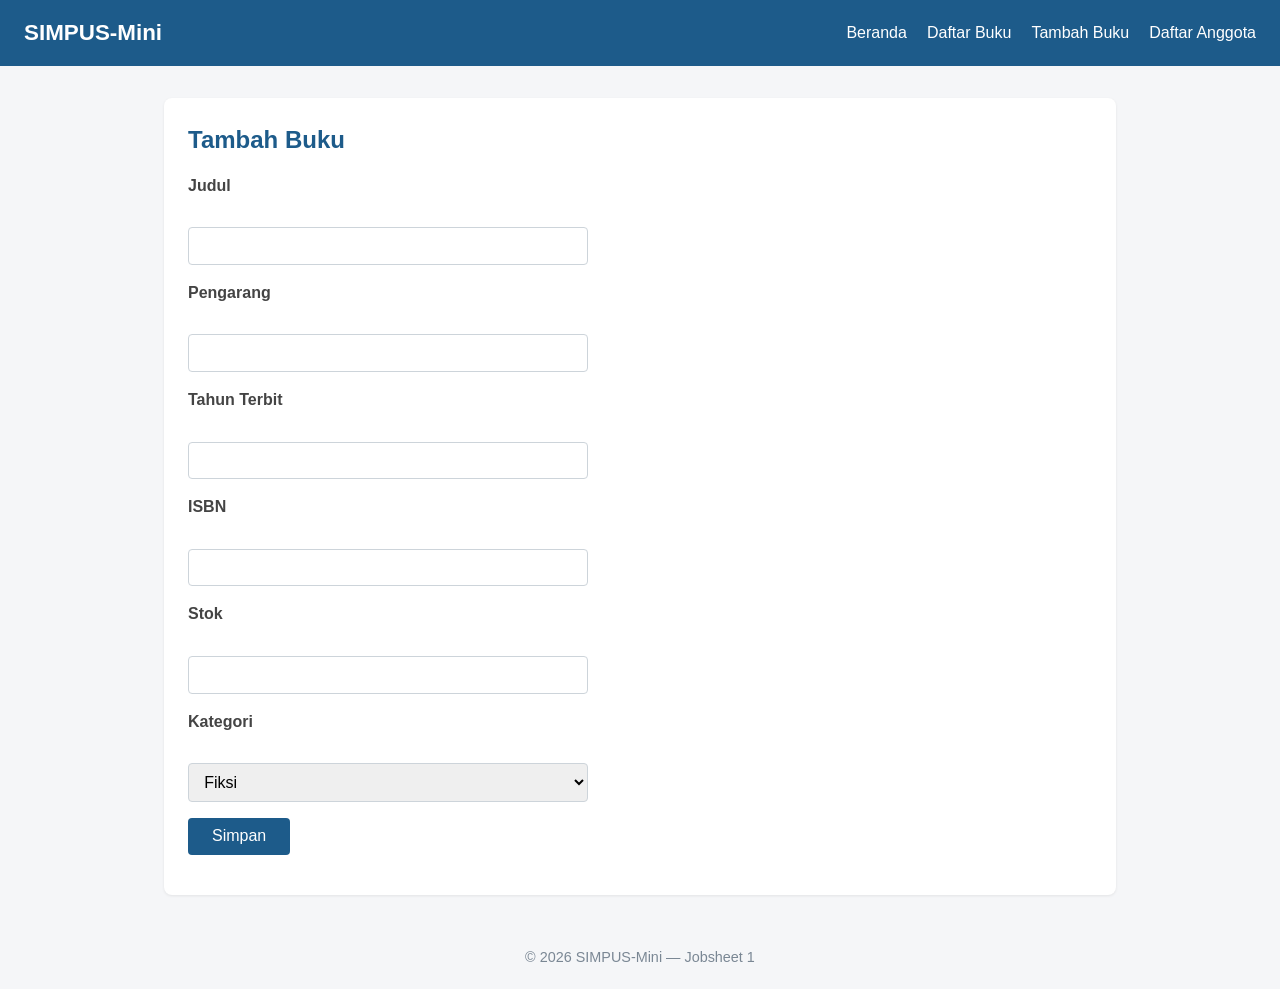
<file: kode-praktikum/jobsheet-02/buku/tambah.html>
<!DOCTYPE html>
<html lang="id">
<head>
    <meta charset="UTF-8">
    <title>SIMPUS-Mini | Tambah Buku</title>
    <link rel="stylesheet" href="../assets/css/style.css">
</head>
<body>
    <header>
        <h1>SIMPUS-Mini</h1>
        <nav>
            <ul>
                <li><a href="../index.html">Beranda</a></li>
                <li><a href="list.html">Daftar Buku</a></li>
                <li><a href="tambah.html">Tambah Buku</a></li>
                <li><a href="../anggota/list.html">Daftar Anggota</a></li>
            </ul>
        </nav>
    </header>

    <main>
        <section>
            <h2>Tambah Buku</h2>
            <form>
                <p>
                    <label for="judul">Judul</label><br>
                    <input type="text" id="judul" name="judul" required>
                </p>
                <p>
                    <label for="pengarang">Pengarang</label><br>
                    <input type="text" id="pengarang" name="pengarang" required>
                </p>
                <p>
                    <label for="tahun">Tahun Terbit</label><br>
                    <input type="number" id="tahun" name="tahun" min="1900" max="2026" required>
                </p>
                <p>
                    <label for="isbn">ISBN</label><br>
                    <input type="text" id="isbn" name="isbn">
                </p>
                <p>
                    <label for="stok">Stok</label><br>
                    <input type="number" id="stok" name="stok" min="0" required>
                </p>
                <p>
                    <label for="kategori">Kategori</label><br>
                    <select id="kategori" name="kategori">
                        <option value="fiksi">Fiksi</option>
                        <option value="non-fiksi">Non-Fiksi</option>
                        <option value="referensi">Referensi</option>
                    </select>
                </p>
                <p>
                    <button type="submit">Simpan</button>
                </p>
            </form>
        </section>
    </main>

    <footer>
        <p>&copy; 2026 SIMPUS-Mini &mdash; Jobsheet 1</p>
    </footer>
</body>
</html>
</file>
<file: kode-praktikum/jobsheet-02/assets/css/style.css>
/* ===== Reset & Base ===== */
* {
    box-sizing: border-box;
    margin: 0;
    padding: 0;
}

body {
    font-family: "Segoe UI", Arial, sans-serif;
    color: #2b2b2b;
    background-color: #f5f6f8;
    line-height: 1.5;
}

a {
    color: #1d5b8a;
    text-decoration: none;
}

a:hover {
    text-decoration: underline;
}

/* ===== Header & Navbar (Flexbox) ===== */
header {
    background-color: #1d5b8a;
    color: #fff;
    padding: 1rem 1.5rem;
    display: flex;
    align-items: center;
    justify-content: space-between;
    flex-wrap: wrap;
}

header h1 {
    font-size: 1.4rem;
}

header nav ul {
    list-style: none;
    display: flex;
    gap: 1.25rem;
}

header nav a {
    color: #fff;
    font-weight: 500;
}

/* ===== Main Layout ===== */
main {
    max-width: 1000px;
    margin: 2rem auto;
    padding: 0 1.5rem;
}

section {
    background-color: #fff;
    border-radius: 8px;
    padding: 1.5rem;
    margin-bottom: 1.5rem;
    box-shadow: 0 1px 3px rgba(0, 0, 0, 0.08);
}

section h2 {
    margin-bottom: 1rem;
    color: #1d5b8a;
}

/* ===== Kartu Statistik (CSS Grid) ===== */
main section:nth-of-type(2) {
    display: grid;
    grid-template-columns: repeat(3, 1fr);
    gap: 1rem;
}

main section:nth-of-type(2) article {
    background-color: #eef4fa;
    border-radius: 8px;
    padding: 1.25rem;
    text-align: center;
}

main section:nth-of-type(2) article h3 {
    font-size: 0.95rem;
    color: #55677a;
    margin-bottom: 0.5rem;
}

main section:nth-of-type(2) article p {
    font-size: 1.8rem;
    font-weight: 700;
    color: #1d5b8a;
}

/* ===== Tabel ===== */
table {
    width: 100%;
    border-collapse: collapse;
}

th, td {
    text-align: left;
    padding: 0.65rem 0.75rem;
    border-bottom: 1px solid #e2e6ea;
}

thead {
    background-color: #1d5b8a;
    color: #fff;
}

tbody tr:nth-child(even) {
    background-color: #f7f9fb;
}

tbody tr:hover {
    background-color: #eef4fa;
}

td button {
    padding: 0.35rem 0.7rem;
    margin-right: 0.35rem;
    border: none;
    border-radius: 4px;
    cursor: pointer;
    font-size: 0.85rem;
}

td button:first-of-type {
    background-color: #f0ad4e;
    color: #fff;
}

td button:last-of-type {
    background-color: #d9534f;
    color: #fff;
}

/* ===== Form ===== */
form p {
    margin-bottom: 1rem;
}

form label {
    display: block;
    margin-bottom: 0.35rem;
    font-weight: 600;
    color: #444;
}

form input,
form select {
    width: 100%;
    max-width: 400px;
    padding: 0.55rem 0.7rem;
    border: 1px solid #cdd4da;
    border-radius: 4px;
    font-size: 1rem;
}

form button[type="submit"] {
    background-color: #1d5b8a;
    color: #fff;
    border: none;
    padding: 0.6rem 1.5rem;
    border-radius: 4px;
    font-size: 1rem;
    cursor: pointer;
}

form button[type="submit"]:hover {
    background-color: #164869;
}

/* ===== Footer ===== */
footer {
    text-align: center;
    padding: 1.25rem;
    color: #7a8794;
    font-size: 0.9rem;
}
</file>
<file: kode-praktikum/jobsheet-03/assets/css/style.css>
/* ===== Reset & Base ===== */
* {
    box-sizing: border-box;
    margin: 0;
    padding: 0;
}

body {
    font-family: "Segoe UI", Arial, sans-serif;
    color: #2b2b2b;
    background-color: #f5f6f8;
    line-height: 1.5;
}

a {
    color: #1d5b8a;
    text-decoration: none;
}

a:hover {
    text-decoration: underline;
}

/* ===== Header & Navbar (Flexbox) ===== */
header {
    background-color: #1d5b8a;
    color: #fff;
    padding: 1rem 1.5rem;
    display: flex;
    align-items: center;
    justify-content: space-between;
    flex-wrap: wrap;
}

header h1 {
    font-size: 1.4rem;
}

header nav ul {
    list-style: none;
    display: flex;
    gap: 1.25rem;
}

header nav a {
    color: #fff;
    font-weight: 500;
}

/* ===== Main Layout ===== */
main {
    max-width: 1000px;
    margin: 2rem auto;
    padding: 0 1.5rem;
}

section {
    background-color: #fff;
    border-radius: 8px;
    padding: 1.5rem;
    margin-bottom: 1.5rem;
    box-shadow: 0 1px 3px rgba(0, 0, 0, 0.08);
}

section h2 {
    margin-bottom: 1rem;
    color: #1d5b8a;
}

/* ===== Kartu Statistik (CSS Grid) ===== */
main section:nth-of-type(2) {
    display: grid;
    grid-template-columns: repeat(3, 1fr);
    gap: 1rem;
}

main section:nth-of-type(2) article {
    background-color: #eef4fa;
    border-radius: 8px;
    padding: 1.25rem;
    text-align: center;
}

main section:nth-of-type(2) article h3 {
    font-size: 0.95rem;
    color: #55677a;
    margin-bottom: 0.5rem;
}

main section:nth-of-type(2) article p {
    font-size: 1.8rem;
    font-weight: 700;
    color: #1d5b8a;
}

/* ===== Tabel ===== */
table {
    width: 100%;
    border-collapse: collapse;
}

th, td {
    text-align: left;
    padding: 0.65rem 0.75rem;
    border-bottom: 1px solid #e2e6ea;
}

thead {
    background-color: #1d5b8a;
    color: #fff;
}

tbody tr:nth-child(even) {
    background-color: #f7f9fb;
}

tbody tr:hover {
    background-color: #eef4fa;
}

td button {
    padding: 0.35rem 0.7rem;
    margin-right: 0.35rem;
    border: none;
    border-radius: 4px;
    cursor: pointer;
    font-size: 0.85rem;
}

td button:first-of-type {
    background-color: #f0ad4e;
    color: #fff;
}

td button:last-of-type {
    background-color: #d9534f;
    color: #fff;
}

/* ===== Form ===== */
form p {
    margin-bottom: 1rem;
}

form label {
    display: block;
    margin-bottom: 0.35rem;
    font-weight: 600;
    color: #444;
}

form input,
form select {
    width: 100%;
    max-width: 400px;
    padding: 0.55rem 0.7rem;
    border: 1px solid #cdd4da;
    border-radius: 4px;
    font-size: 1rem;
}

form button[type="submit"] {
    background-color: #1d5b8a;
    color: #fff;
    border: none;
    padding: 0.6rem 1.5rem;
    border-radius: 4px;
    font-size: 1rem;
    cursor: pointer;
}

form button[type="submit"]:hover {
    background-color: #164869;
}

/* ===== Footer ===== */
footer {
    text-align: center;
    padding: 1.25rem;
    color: #7a8794;
    font-size: 0.9rem;
}

/* ===== Tabel Responsif ===== */
.table-responsive {
    overflow-x: auto;
}

/* ===== Hamburger Menu (checkbox hack) ===== */
.nav-toggle {
    display: none;
}

.nav-toggle-label {
    display: none;
    font-size: 1.6rem;
    color: #fff;
    cursor: pointer;
}

/* ===== Responsive Breakpoints ===== */

/* Tablet ke bawah */
@media (max-width: 768px) {
    main section:nth-of-type(2) {
        grid-template-columns: repeat(2, 1fr);
    }
}

/* Mobile */
@media (max-width: 480px) {
    header {
        position: relative;
    }

    .nav-toggle-label {
        display: block;
    }

    header nav {
        display: none;
        width: 100%;
        order: 3;
        margin-top: 1rem;
    }

    .nav-toggle:checked ~ nav {
        display: block;
    }

    header nav ul {
        flex-direction: column;
        gap: 0.75rem;
    }

    main section:nth-of-type(2) {
        grid-template-columns: 1fr;
    }

    form input,
    form select {
        max-width: 100%;
    }
}
</file>
<file: kode-praktikum/jobsheet-05/assets/css/style.css>
/* ===== Reset & Base ===== */
* {
    box-sizing: border-box;
    margin: 0;
    padding: 0;
}

body {
    font-family: "Segoe UI", Arial, sans-serif;
    color: #2b2b2b;
    background-color: #f5f6f8;
    line-height: 1.5;
}

a {
    color: #1d5b8a;
    text-decoration: none;
}

a:hover {
    text-decoration: underline;
}

/* ===== Header & Navbar (Flexbox) ===== */
header {
    background-color: #1d5b8a;
    color: #fff;
    padding: 1rem 1.5rem;
    display: flex;
    align-items: center;
    justify-content: space-between;
    flex-wrap: wrap;
}

header h1 {
    font-size: 1.4rem;
}

header nav ul {
    list-style: none;
    display: flex;
    gap: 1.25rem;
}

header nav a {
    color: #fff;
    font-weight: 500;
}

/* ===== Main Layout ===== */
main {
    max-width: 1000px;
    margin: 2rem auto;
    padding: 0 1.5rem;
}

section {
    background-color: #fff;
    border-radius: 8px;
    padding: 1.5rem;
    margin-bottom: 1.5rem;
    box-shadow: 0 1px 3px rgba(0, 0, 0, 0.08);
}

section h2 {
    margin-bottom: 1rem;
    color: #1d5b8a;
}

/* ===== Kartu Statistik (CSS Grid) ===== */
main section:nth-of-type(2) {
    display: grid;
    grid-template-columns: repeat(3, 1fr);
    gap: 1rem;
}

main section:nth-of-type(2) article {
    background-color: #eef4fa;
    border-radius: 8px;
    padding: 1.25rem;
    text-align: center;
}

main section:nth-of-type(2) article h3 {
    font-size: 0.95rem;
    color: #55677a;
    margin-bottom: 0.5rem;
}

main section:nth-of-type(2) article p {
    font-size: 1.8rem;
    font-weight: 700;
    color: #1d5b8a;
}

/* ===== Tabel ===== */
table {
    width: 100%;
    border-collapse: collapse;
}

th, td {
    text-align: left;
    padding: 0.65rem 0.75rem;
    border-bottom: 1px solid #e2e6ea;
}

thead {
    background-color: #1d5b8a;
    color: #fff;
}

tbody tr:nth-child(even) {
    background-color: #f7f9fb;
}

tbody tr:hover {
    background-color: #eef4fa;
}

td button {
    padding: 0.35rem 0.7rem;
    margin-right: 0.35rem;
    border: none;
    border-radius: 4px;
    cursor: pointer;
    font-size: 0.85rem;
}

td button:first-of-type {
    background-color: #f0ad4e;
    color: #fff;
}

td button:last-of-type {
    background-color: #d9534f;
    color: #fff;
}

/* ===== Form ===== */
form p {
    margin-bottom: 1rem;
}

form label {
    display: block;
    margin-bottom: 0.35rem;
    font-weight: 600;
    color: #444;
}

form input,
form select {
    width: 100%;
    max-width: 400px;
    padding: 0.55rem 0.7rem;
    border: 1px solid #cdd4da;
    border-radius: 4px;
    font-size: 1rem;
}

form button[type="submit"] {
    background-color: #1d5b8a;
    color: #fff;
    border: none;
    padding: 0.6rem 1.5rem;
    border-radius: 4px;
    font-size: 1rem;
    cursor: pointer;
}

form button[type="submit"]:hover {
    background-color: #164869;
}

/* ===== Footer ===== */
footer {
    text-align: center;
    padding: 1.25rem;
    color: #7a8794;
    font-size: 0.9rem;
}

/* ===== Tabel Responsif ===== */
.table-responsive {
    overflow-x: auto;
}

/* ===== Hamburger Menu (JS-driven) ===== */
.nav-toggle-label {
    display: none;
    font-size: 1.6rem;
    color: #fff;
    background: none;
    border: none;
    cursor: pointer;
}

/* ===== Pesan Error Validasi ===== */
.error {
    display: block;
    color: #d9534f;
    font-size: 0.85rem;
    margin-top: 0.25rem;
}

/* ===== Kolom Pencarian ===== */
.search-box {
    margin-bottom: 1rem;
}

.search-box input {
    width: 100%;
    max-width: 320px;
    padding: 0.5rem 0.75rem;
    border: 1px solid #cdd4da;
    border-radius: 4px;
}

/* ===== Responsive Breakpoints ===== */

/* Tablet ke bawah */
@media (max-width: 768px) {
    main section:nth-of-type(2) {
        grid-template-columns: repeat(2, 1fr);
    }
}

/* Mobile */
@media (max-width: 480px) {
    header {
        position: relative;
    }

    .nav-toggle-label {
        display: block;
    }

    header nav {
        display: none;
        width: 100%;
        order: 3;
        margin-top: 1rem;
    }

    header nav.nav-open {
        display: block;
    }

    header nav ul {
        flex-direction: column;
        gap: 0.75rem;
    }

    main section:nth-of-type(2) {
        grid-template-columns: 1fr;
    }

    form input,
    form select {
        max-width: 100%;
    }
}
</file>
<file: kode-praktikum/jobsheet-06/assets/css/style.css>
/* ===== Reset & Base ===== */
* {
    box-sizing: border-box;
    margin: 0;
    padding: 0;
}

body {
    font-family: "Segoe UI", Arial, sans-serif;
    color: #2b2b2b;
    background-color: #f5f6f8;
    line-height: 1.5;
}

a {
    color: #1d5b8a;
    text-decoration: none;
}

a:hover {
    text-decoration: underline;
}

/* ===== Header & Navbar (Flexbox) ===== */
header {
    background-color: #1d5b8a;
    color: #fff;
    padding: 1rem 1.5rem;
    display: flex;
    align-items: center;
    justify-content: space-between;
    flex-wrap: wrap;
}

header h1 {
    font-size: 1.4rem;
}

header nav ul {
    list-style: none;
    display: flex;
    gap: 1.25rem;
}

header nav a {
    color: #fff;
    font-weight: 500;
}

/* ===== Main Layout ===== */
main {
    max-width: 1000px;
    margin: 2rem auto;
    padding: 0 1.5rem;
}

section {
    background-color: #fff;
    border-radius: 8px;
    padding: 1.5rem;
    margin-bottom: 1.5rem;
    box-shadow: 0 1px 3px rgba(0, 0, 0, 0.08);
}

section h2 {
    margin-bottom: 1rem;
    color: #1d5b8a;
}

/* ===== Kartu Statistik (CSS Grid) ===== */
main section:nth-of-type(2) {
    display: grid;
    grid-template-columns: repeat(3, 1fr);
    gap: 1rem;
}

main section:nth-of-type(2) article {
    background-color: #eef4fa;
    border-radius: 8px;
    padding: 1.25rem;
    text-align: center;
}

main section:nth-of-type(2) article h3 {
    font-size: 0.95rem;
    color: #55677a;
    margin-bottom: 0.5rem;
}

main section:nth-of-type(2) article p {
    font-size: 1.8rem;
    font-weight: 700;
    color: #1d5b8a;
}

/* ===== Tabel ===== */
table {
    width: 100%;
    border-collapse: collapse;
}

th, td {
    text-align: left;
    padding: 0.65rem 0.75rem;
    border-bottom: 1px solid #e2e6ea;
}

thead {
    background-color: #1d5b8a;
    color: #fff;
}

tbody tr:nth-child(even) {
    background-color: #f7f9fb;
}

tbody tr:hover {
    background-color: #eef4fa;
}

td button {
    padding: 0.35rem 0.7rem;
    margin-right: 0.35rem;
    border: none;
    border-radius: 4px;
    cursor: pointer;
    font-size: 0.85rem;
}

td button:first-of-type {
    background-color: #f0ad4e;
    color: #fff;
}

td button:last-of-type {
    background-color: #d9534f;
    color: #fff;
}

/* ===== Form ===== */
form p {
    margin-bottom: 1rem;
}

form label {
    display: block;
    margin-bottom: 0.35rem;
    font-weight: 600;
    color: #444;
}

form input,
form select {
    width: 100%;
    max-width: 400px;
    padding: 0.55rem 0.7rem;
    border: 1px solid #cdd4da;
    border-radius: 4px;
    font-size: 1rem;
}

form button[type="submit"] {
    background-color: #1d5b8a;
    color: #fff;
    border: none;
    padding: 0.6rem 1.5rem;
    border-radius: 4px;
    font-size: 1rem;
    cursor: pointer;
}

form button[type="submit"]:hover {
    background-color: #164869;
}

/* ===== Footer ===== */
footer {
    text-align: center;
    padding: 1.25rem;
    color: #7a8794;
    font-size: 0.9rem;
}

/* ===== Tabel Responsif ===== */
.table-responsive {
    overflow-x: auto;
}

/* ===== Hamburger Menu (JS-driven) ===== */
.nav-toggle-label {
    display: none;
    font-size: 1.6rem;
    color: #fff;
    background: none;
    border: none;
    cursor: pointer;
}

/* ===== Pesan Error Validasi ===== */
.error {
    display: block;
    color: #d9534f;
    font-size: 0.85rem;
    margin-top: 0.25rem;
}

/* ===== Kolom Pencarian ===== */
.search-box {
    margin-bottom: 1rem;
}

.search-box input {
    width: 100%;
    max-width: 320px;
    padding: 0.5rem 0.75rem;
    border: 1px solid #cdd4da;
    border-radius: 4px;
}

/* ===== Responsive Breakpoints ===== */

/* Tablet ke bawah */
@media (max-width: 768px) {
    main section:nth-of-type(2) {
        grid-template-columns: repeat(2, 1fr);
    }
}

/* Mobile */
@media (max-width: 480px) {
    header {
        position: relative;
    }

    .nav-toggle-label {
        display: block;
    }

    header nav {
        display: none;
        width: 100%;
        order: 3;
        margin-top: 1rem;
    }

    header nav.nav-open {
        display: block;
    }

    header nav ul {
        flex-direction: column;
        gap: 0.75rem;
    }

    main section:nth-of-type(2) {
        grid-template-columns: 1fr;
    }

    form input,
    form select {
        max-width: 100%;
    }
}
</file>
<file: kode-praktikum/jobsheet-03-bootstrap/assets/css/style.css>
/* Override kecil di atas Bootstrap agar tetap konsisten dengan warna brand SIMPUS-Mini */

.navbar-brand,
.nav-link {
    color: #fff !important;
}

.nav-link:hover,
.nav-link.active {
    color: #d9e8f5 !important;
}

form button[type="submit"]:hover,
button[type="submit"]:hover {
    background-color: #164869 !important;
}
</file>
